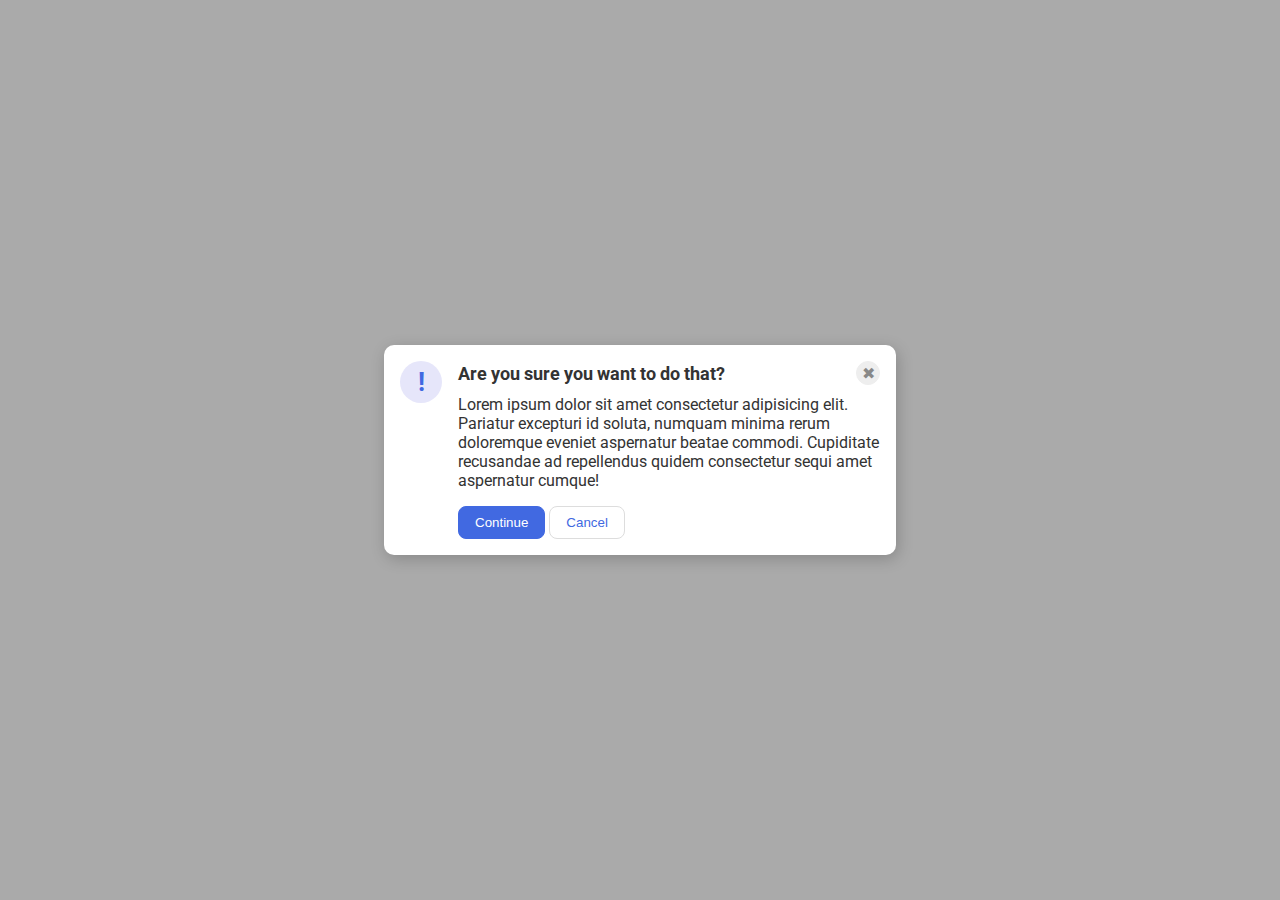
<file: foundations/flex/05-flex-modal/index.html>
<!DOCTYPE html>
<html lang="en">
  <head>
    <meta charset="UTF-8" />
    <meta http-equiv="X-UA-Compatible" content="IE=edge" />
    <meta name="viewport" content="width=device-width, initial-scale=1.0" />
    <link rel="stylesheet" href="style.css" />
    <title>Modal</title>
  </head>
  <body>
    <div class="modal">
      <div class="icon">!</div>
      <div class="content">
        <div class="header">
          Are you sure you want to do that?
          <button class="close-button">✖</button>
        </div>

        <div class="text">
          Lorem ipsum dolor sit amet consectetur adipisicing elit. Pariatur
          excepturi id soluta, numquam minima rerum doloremque eveniet
          aspernatur beatae commodi. Cupiditate recusandae ad repellendus quidem
          consectetur sequi amet aspernatur cumque!
        </div>
        <div class="bottom-buttons">
          <button class="continue">Continue</button>
          <button class="cancel">Cancel</button>
        </div>
      </div>
    </div>
  </body>
</html>
</file>
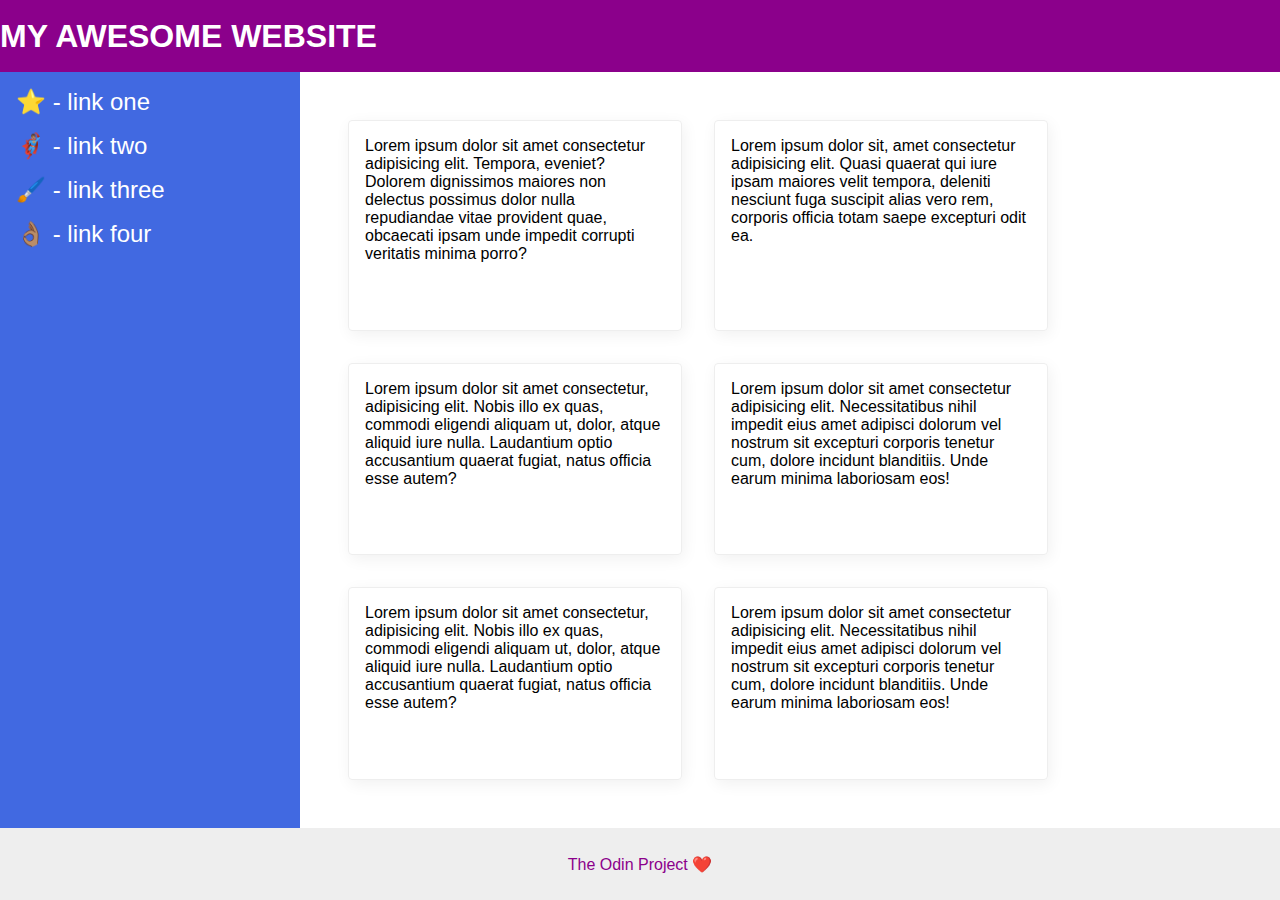
<file: foundations/flex/07-flex-layout-2/index.html>
<!DOCTYPE html>
<html lang="en">
  <head>
    <meta charset="UTF-8" />
    <meta http-equiv="X-UA-Compatible" content="IE=edge" />
    <meta name="viewport" content="width=device-width, initial-scale=1.0" />
    <title>The Holy Grail</title>
    <link rel="stylesheet" href="style.css" />
  </head>
  <body>
    <div class="header">MY AWESOME WEBSITE</div>

    <div class="content">
      <div class="sidebar">
        <ul>
          <li><a href="#">⭐ - link one</a></li>
          <li><a href="#">🦸🏽‍♂️ - link two</a></li>
          <li><a href="#">🖌️ - link three</a></li>
          <li><a href="#">👌🏽 - link four</a></li>
        </ul>
      </div>

      <div class="cards-section">
        <div class="card">
          Lorem ipsum dolor sit amet consectetur adipisicing elit. Tempora,
          eveniet? Dolorem dignissimos maiores non delectus possimus dolor nulla
          repudiandae vitae provident quae, obcaecati ipsam unde impedit
          corrupti veritatis minima porro?
        </div>
        <div class="card">
          Lorem ipsum dolor sit, amet consectetur adipisicing elit. Quasi
          quaerat qui iure ipsam maiores velit tempora, deleniti nesciunt fuga
          suscipit alias vero rem, corporis officia totam saepe excepturi odit
          ea.
        </div>
        <div class="card">
          Lorem ipsum dolor sit amet consectetur, adipisicing elit. Nobis illo
          ex quas, commodi eligendi aliquam ut, dolor, atque aliquid iure nulla.
          Laudantium optio accusantium quaerat fugiat, natus officia esse autem?
        </div>
        <div class="card">
          Lorem ipsum dolor sit amet consectetur adipisicing elit.
          Necessitatibus nihil impedit eius amet adipisci dolorum vel nostrum
          sit excepturi corporis tenetur cum, dolore incidunt blanditiis. Unde
          earum minima laboriosam eos!
        </div>
        <div class="card">
          Lorem ipsum dolor sit amet consectetur, adipisicing elit. Nobis illo
          ex quas, commodi eligendi aliquam ut, dolor, atque aliquid iure nulla.
          Laudantium optio accusantium quaerat fugiat, natus officia esse autem?
        </div>
        <div class="card">
          Lorem ipsum dolor sit amet consectetur adipisicing elit.
          Necessitatibus nihil impedit eius amet adipisci dolorum vel nostrum
          sit excepturi corporis tenetur cum, dolore incidunt blanditiis. Unde
          earum minima laboriosam eos!
        </div>
      </div>
    </div>

    <div class="footer">The Odin Project ❤️</div>
  </body>
</html>
</file>
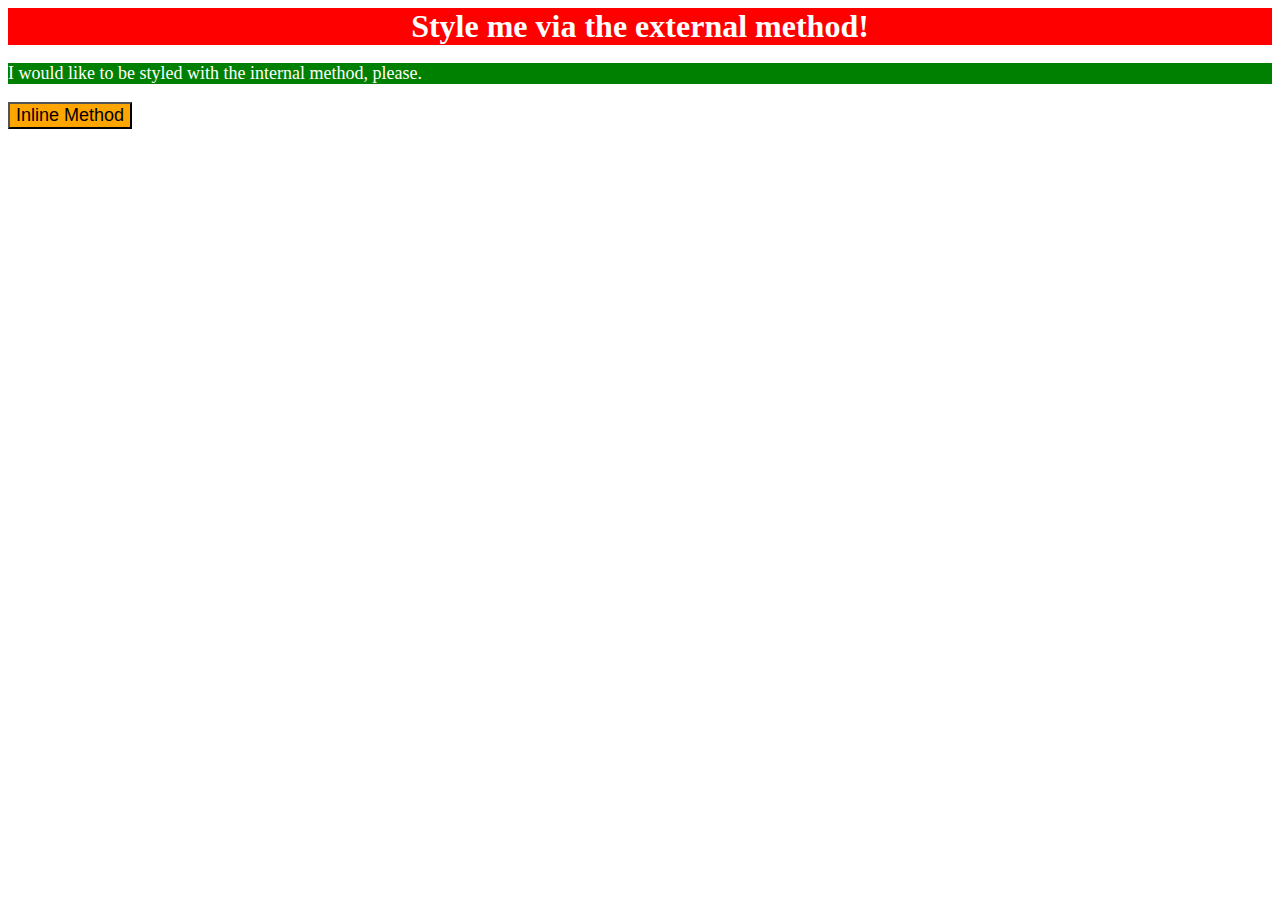
<file: foundations/intro-to-css/01-css-methods/index.html>
<!DOCTYPE html>
<html lang="en">
  <head>
    <meta charset="UTF-8">
    <meta http-equiv="X-UA-Compatible" content="IE=edge">
    <meta name="viewport" content="width=device-width, initial-scale=1.0">
    <title>Methods for Adding CSS</title>
    <link rel="stylesheet" href="style.css">
    <style>
      p{
        background-color: green;
        color: white;
        font-size: 18px;
      }
    </style>
  </head>
  <body>
    <div>Style me via the external method!</div>
    <p>I would like to be styled with the internal method, please.</p>
    <button style="background-color:orange; font-size:18px;">Inline Method</button>
  </body>
</html>
</file>
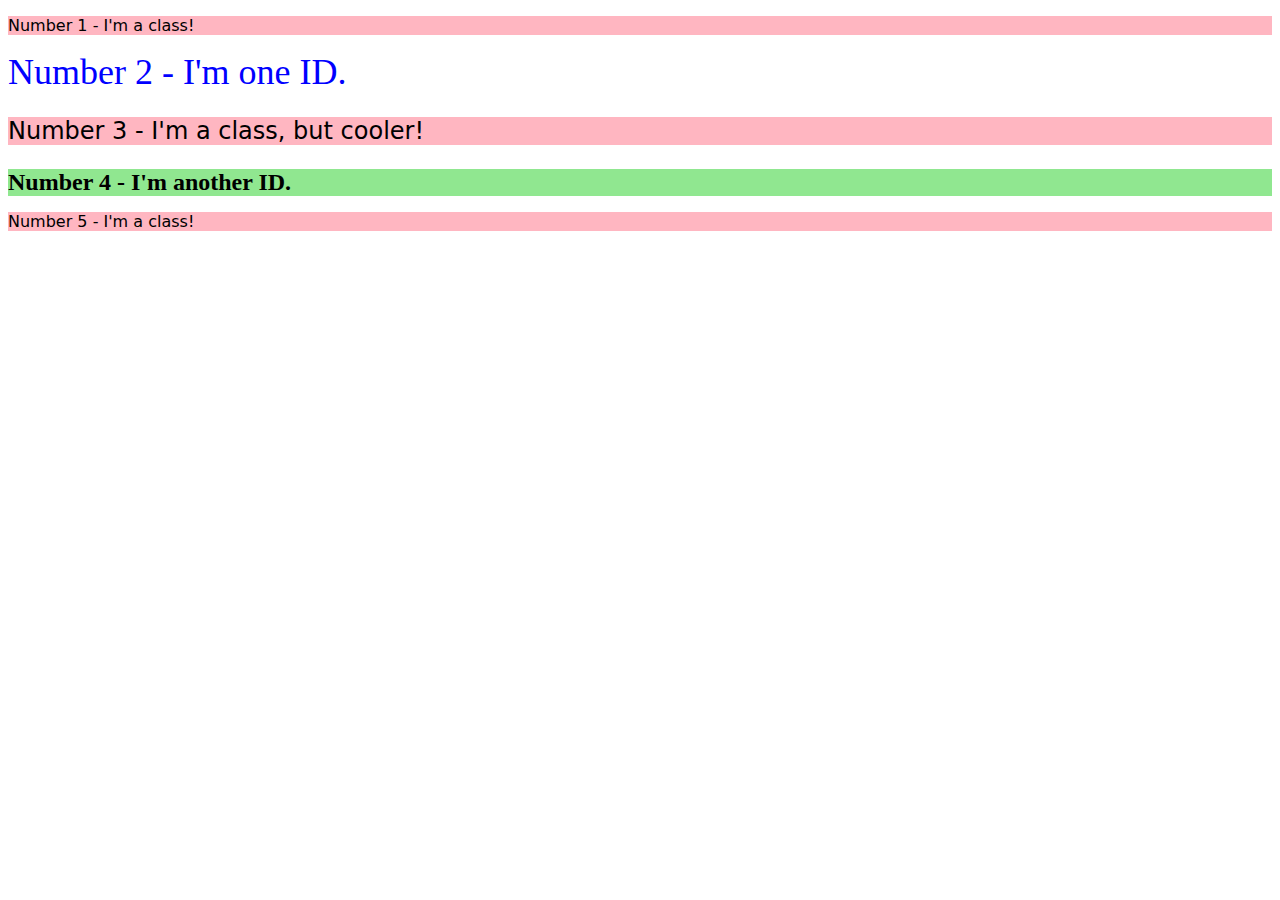
<file: foundations/intro-to-css/02-class-id-selectors/index.html>
<!DOCTYPE html>
<html lang="en">
  <head>
    <meta charset="UTF-8">
    <meta http-equiv="X-UA-Compatible" content="IE=edge">
    <meta name="viewport" content="width=device-width, initial-scale=1.0">
    <title>Class and ID Selectors</title>
    <link rel="stylesheet" href="style.css">
  </head>
  <body>
    <p class="number-1">Number 1 - I'm a class!</p>
    <div id="number-2">Number 2 - I'm one ID.</div>
    <p class="number-3 adjust-font-size">Number 3 - I'm a class, but cooler!</p>
    <div id="number-4" class="adjust-font-size">Number 4 - I'm another ID.</div>
    <p class="number-5">Number 5 - I'm a class!</p>
  </body>
</html>
</file>
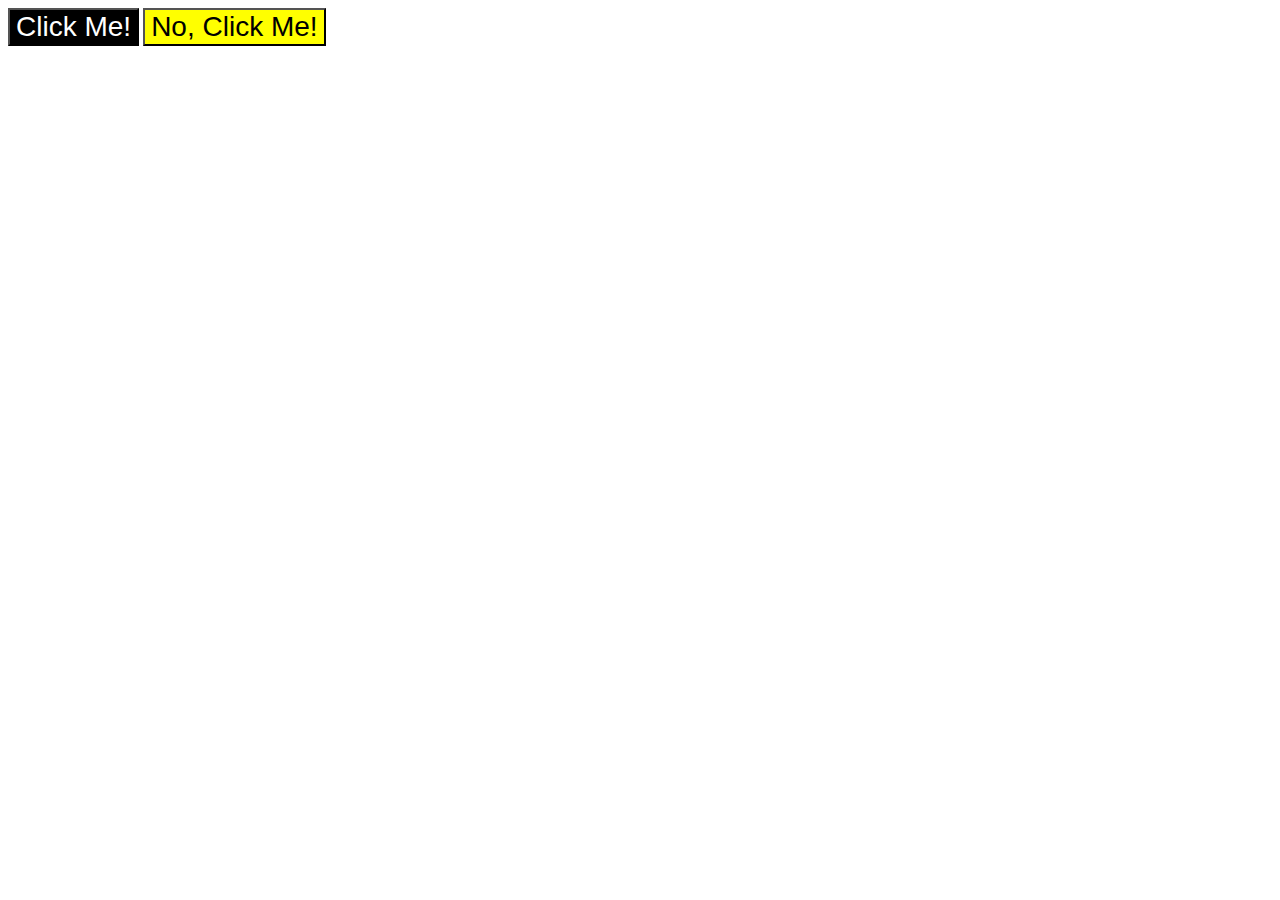
<file: foundations/intro-to-css/03-grouping-selectors/index.html>
<!DOCTYPE html>
<html lang="en">
  <head>
    <meta charset="UTF-8">
    <meta http-equiv="X-UA-Compatible" content="IE=edge">
    <meta name="viewport" content="width=device-width, initial-scale=1.0">
    <title>Grouping Selectors</title>
    <link rel="stylesheet" href="style.css">
  </head>
  <body>
    <button class="first-button">Click Me!</button>
    <button class="second-button">No, Click Me!</button>
  </body>
</html>
</file>
<file: foundations/flex/05-flex-modal/style.css>
@import url('https://fonts.googleapis.com/css2?family=Roboto:wght@400;700&display=swap');

html, body {
  height: 100%;
}

body {
  font-family: Roboto, sans-serif;
  margin: 0;
  background: #aaa;
  color: #333;
  /* I'll give you this one for free lol */
  display: flex;
  align-items: center;
  justify-content: center;
}

.modal {
  background: white;
  width: 480px;
  border-radius: 10px;
  box-shadow: 2px 4px 16px rgba(0,0,0,.2);
  display: flex;
  padding: 16px;
  gap: 16px;
}

.icon {
  color: royalblue;
  font-size: 26px;
  font-weight: 700;
  background: lavender;
  width: 42px;
  height: 42px;
  border-radius: 50%;
  display: flex;
  align-items: center;
  justify-content: center;
  flex-shrink: 0;
}

.close-button {
  background: #eee;
  border-radius: 50%;
  color: #888;
  font-weight: 400;
  font-size: 16px;
  height: 24px;
  width: 24px;
  display: flex;
  align-items: center;
  justify-content: center;
  border: 1px solid #eee;
  padding: 0;
}

button {
  cursor: pointer;
  padding: 8px 16px;
  border-radius: 8px;
}

button.continue {
  background: royalblue;
  border: 1px solid royalblue;
  color: white;
}

button.cancel {
  background: white;
  border: 1px solid #ddd;
  color: royalblue;
}

.header{
  display: flex;
  justify-content: space-between;
  font-weight: bolder;
  align-items: center;
  font-size: 18px;
}

.content{
  display: flex;
  flex-direction: column;
  gap: 10px;
}

.text{
  margin-bottom: 6px;
}
</file>
<file: foundations/flex/07-flex-layout-2/style.css>
body {
  font-family: -apple-system, BlinkMacSystemFont, 'Segoe UI', Roboto, Oxygen, Ubuntu, Cantarell, 'Open Sans', 'Helvetica Neue', sans-serif;
  margin: 0;
  min-height: 100vh;
  display: flex;
  flex-direction: column;
  /* justify-content: space-between; */
}

.header {
  height: 72px;
  background: darkmagenta;
  color: white;
  font-size: 32px;
  font-weight: 900;
  padding-left: 0 16px;
  display: flex;
  align-items: center;
}

.footer {
  height: 72px;
  background: #eee;
  color: darkmagenta;
  display: flex;
  align-items: center;
  justify-content: center;

}

.sidebar {
  width: 300px;
  flex-shrink: 0;
  background: royalblue;
  box-sizing: border-box;
  padding: 16px;
}

.card {
  border: 1px solid #eee;
  box-shadow: 2px 4px 16px rgba(0,0,0,.06);
  border-radius: 4px;
  padding: 16px;
  width: 300px;
}

.content{
  display: flex;
  flex: 1;
  /* gap: 20px; */
}

a{
  text-decoration: none;
  font-size: 24px;
  color: white;
}

ul{
  list-style-type: none;
  padding: 0;
  margin: 0;
}

li{
  margin-bottom: 16px;
}

.cards-section{
  display: flex;
  flex-wrap: wrap;
  padding: 48px;
  gap: 32px;
  /* justify-content: center;
  align-items: center; */
}
</file>
<file: foundations/intro-to-css/01-css-methods/style.css>
div{
    background-color: red;
    color: white;
    font-size: 32px;
    text-align: center;
    font-weight: bold;
}
</file>
<file: foundations/intro-to-css/02-class-id-selectors/style.css>
/* Add CSS Styling */
.number-1, .number-3, .number-5{
    background-color:rgb(255, 182, 193) ;
    font-family: "Verdana", "DejaVu Sans", sans-serif ;

}

#number-2{
    color: rgb(0,0,255);
    font-size: 36px;
}

.adjust-font-size{
    font-size: 24px;
}

#number-4{
    background-color: rgb(144, 231, 144);
    font-weight: bold;
}
</file>
<file: foundations/intro-to-css/03-grouping-selectors/style.css>
/* Add CSS Styling */
.first-button, .second-button{
    font-size: 28px;
    font-family: Helvetica, "Times New Roman", sans-serif;
}

.first-button{
    background-color: rgb(0,0,0);
    color: rgb(255, 255, 255);
}

.second-button{
    background-color: rgb(255, 255, 0);
}
</file>
